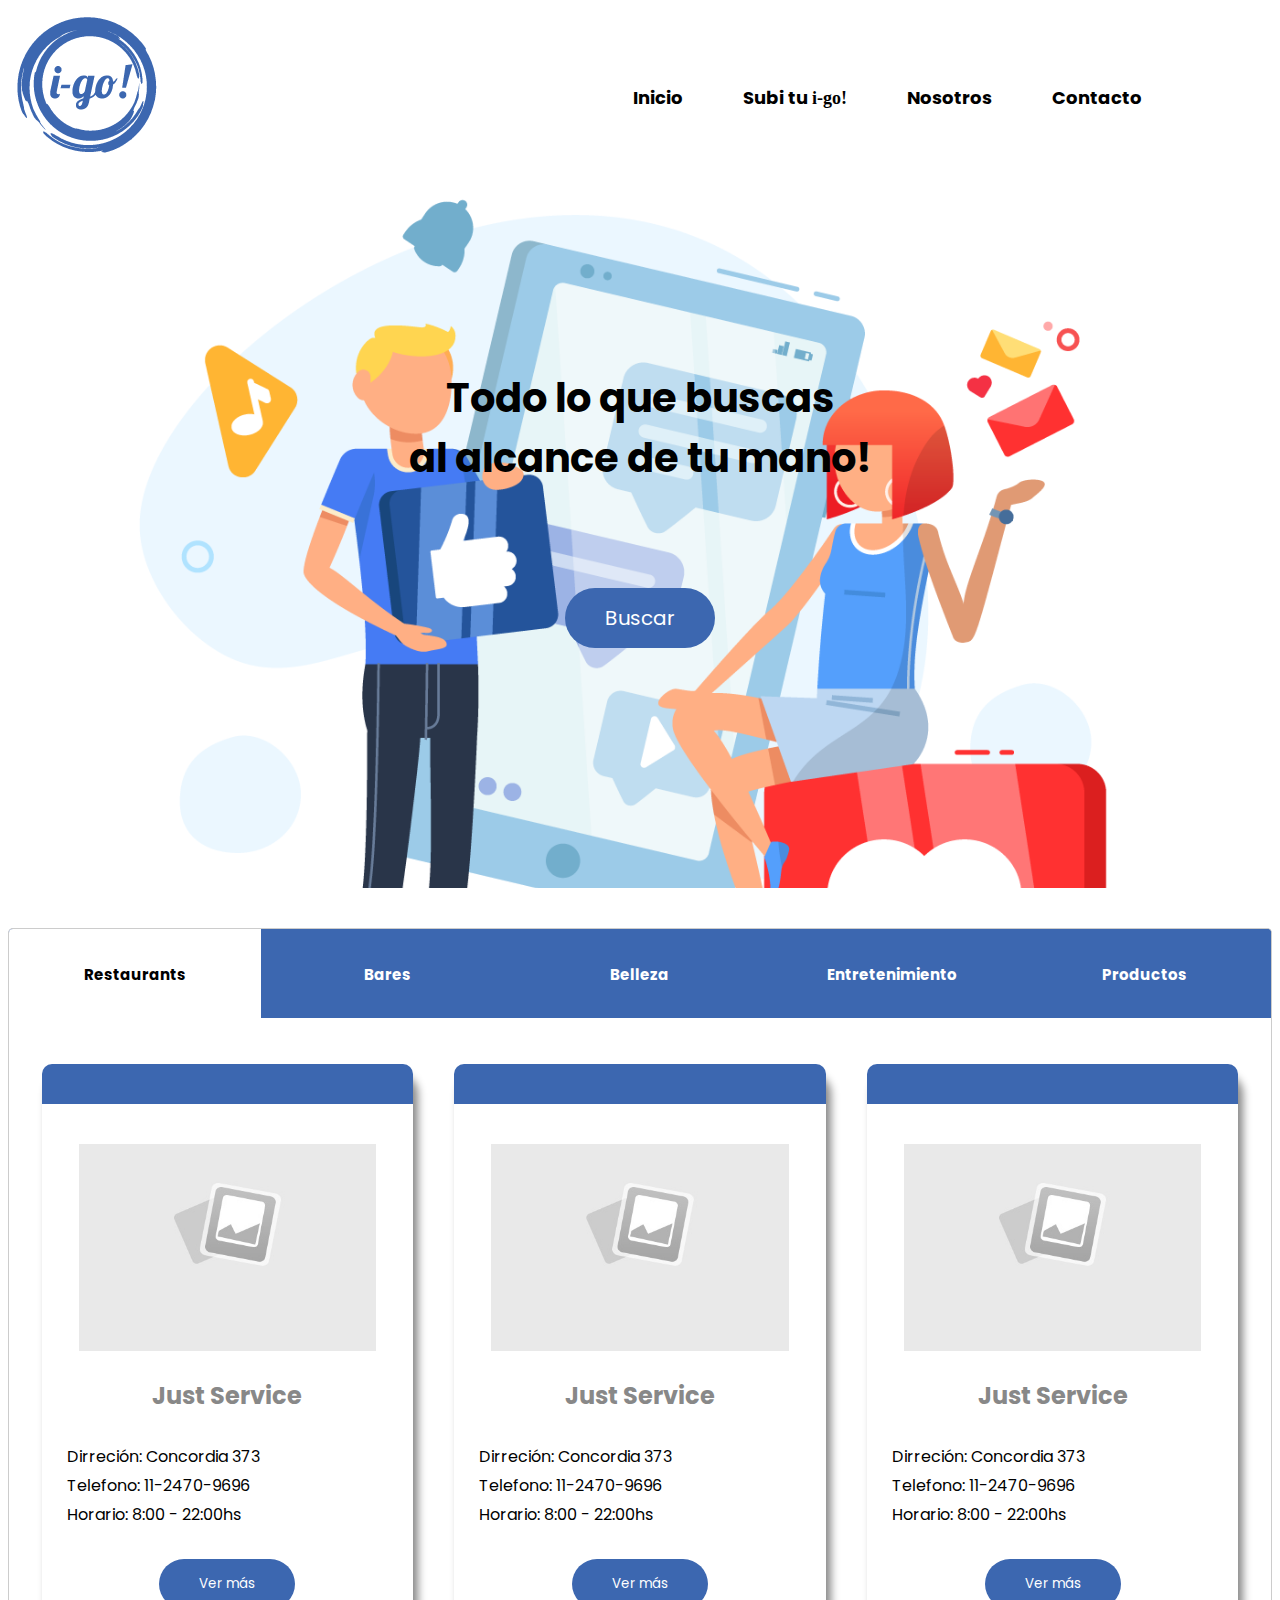
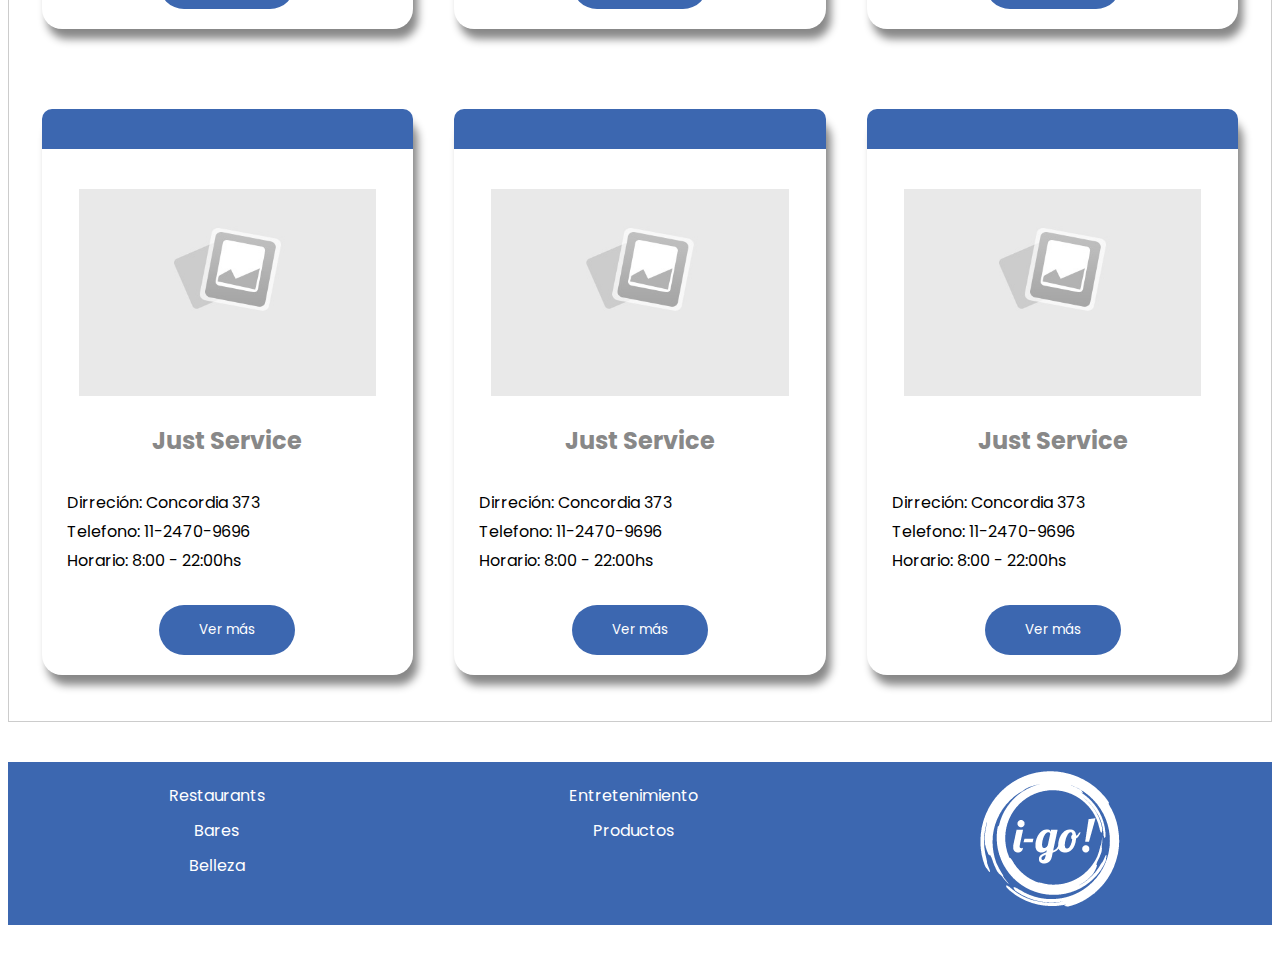
<file: index.html>
<!DOCTYPE html>
<html>
<head>
    <meta charset="utf-8" />
    <meta http-equiv="X-UA-Compatible" content="IE=edge">
    <title>Info Go</title>
    <meta name="viewport" content="width=device-width, initial-scale=1">
    <link rel="stylesheet" type="text/css" media="screen" href="style.css" />
    <link rel="stylesheet" href="https://use.fontawesome.com/releases/v5.3.1/css/all.css" integrity="sha384-mzrmE5qonljUremFsqc01SB46JvROS7bZs3IO2EmfFsd15uHvIt+Y8vEf7N7fWAU" crossorigin="anonymous">
    <link href="https://fonts.googleapis.com/css?family=Poppins" rel="stylesheet">
    <link rel="stylesheet" href="desktop.css">
</head>
<body>
     <header id="header" class="">
            <img class="logo" src="images/logo.png" alt="">
            <button type="" class="toggle" id="boton">
                    <i class="fas fa-bars"></i>
            </button>
            <nav class="main-menu">
                <ul>
                    <li><a href="index.html">Inicio</a></li>
                    <li><a href="subi-tu-i-go.html">Subi tu <span style="font-family:Lobster;">i-go!</span></a></li>
                    <li><a href="nosotros.html">Nosotros</a></li>
                    <li><a href="contacto.html">Contacto</a></li>
                </ul>
            </nav>
    </header>
    <main>
        <section class="slider">
            <h1>Todo lo que buscas<br> al alcance de tu mano!</h1>
            <button class="buscar">Buscar</button>
        </section>
        <section class="categories">
            <!-- Tab links -->
            <div class="tab">
                <button class="tablinks" onclick="openCity(event, 'Restaurants')" id="defaultOpen">Restaurants</button>
                <button class="tablinks" onclick="openCity(event, 'Bares')">Bares</button>
                <button class="tablinks" onclick="openCity(event, 'Belleza')">Belleza</button>
                <button class="tablinks" onclick="openCity(event, 'Entretenimiento')">Entretenimiento</button>
                <button class="tablinks" onclick="openCity(event, 'Productos')">Productos</button>
            </div>
  
            <!-- Tab content -->
            <div id="Restaurants" class="tabcontent">
                <div class="data">
                <article class="data-box">
                    <div class="top"></div>
                    <div class="data-image"><img src="images/fotos.jpg" alt=""></div>
                    <h2 class="data-title">Just Service</h2>
                    <ul>
                        <li>Dirreción: Concordia 373</li>
                        <li>Telefono: 11-2470-9696</li>
                        <li>Horario: 8:00 - 22:00hs</li>
                    </ul>
                    <button class="more-info">Ver más</button>
                </article>
                <article class="data-box">
                    <div class="top"></div>
                    <div class="data-image"><img src="images/fotos.jpg" alt=""></div>
                    <h2 class="data-title">Just Service</h2>
                    <ul>
                        <li>Dirreción: Concordia 373</li>
                        <li>Telefono: 11-2470-9696</li>
                        <li>Horario: 8:00 - 22:00hs</li>
                    </ul>
                    <button class="more-info">Ver más</button>
                </article>
                <article class="data-box">
                    <div class="top"></div>
                    <div class="data-image"><img src="images/fotos.jpg" alt=""></div>
                    <h2 class="data-title">Just Service</h2>
                    <ul>
                        <li>Dirreción: Concordia 373</li>
                        <li>Telefono: 11-2470-9696</li>
                        <li>Horario: 8:00 - 22:00hs</li>
                    </ul>
                    <button class="more-info">Ver más</button>
                </article>
                <article class="data-box">
                    <div class="top"></div>
                    <div class="data-image"><img src="images/fotos.jpg" alt=""></div>
                    <h2 class="data-title">Just Service</h2>
                    <ul>
                        <li>Dirreción: Concordia 373</li>
                        <li>Telefono: 11-2470-9696</li>
                        <li>Horario: 8:00 - 22:00hs</li>
                    </ul>
                    <button class="more-info">Ver más</button>
                </article>
                <article class="data-box">
                    <div class="top"></div>
                    <div class="data-image"><img src="images/fotos.jpg" alt=""></div>
                    <h2 class="data-title">Just Service</h2>
                    <ul>
                        <li>Dirreción: Concordia 373</li>
                        <li>Telefono: 11-2470-9696</li>
                        <li>Horario: 8:00 - 22:00hs</li>
                    </ul>
                    <button class="more-info">Ver más</button>
                </article>
                <article class="data-box">
                    <div class="top"></div>
                    <div class="data-image"><img src="images/fotos.jpg" alt=""></div>
                    <h2 class="data-title">Just Service</h2>
                    <ul>
                        <li>Dirreción: Concordia 373</li>
                        <li>Telefono: 11-2470-9696</li>
                        <li>Horario: 8:00 - 22:00hs</li>
                    </ul>
                    <button class="more-info">Ver más</button>
                </article>
                </div>
            </div>
  
            <div id="Bares" class="tabcontent">
                <h3>Paris</h3>
                <p>Paris is the capital of France.</p> 
            </div>
  
            <div id="Belleza" class="tabcontent">
                <h3>Tokyo</h3>
                <p>Tokyo is the capital of Japan.</p>
            </div>

        
            <div id="Entretenimiento" class="tabcontent">
            </div>
            <div id="Productos" class="tabcontent">
            </div>
                
        </section>
    </main>
    <footer>
        <section class="footer">
            <article class="footer-menu1">
                <ul>
                    <li><a href="">Restaurants</a></li>
                    <li><a href="">Bares</a></li>
                    <li><a href="">Belleza</a></li>
                </ul>
            </article>
            <article class="footer-menu1">
                <ul>
                    <li><a href="">Entretenimiento</a></li>
                    <li><a href="">Productos</a></li>
                    <li><a href=""></a></li>
                </ul>
            </article>
            <article class="footer-menu1">
                <img class="logo" src="images/logoblanco.png" alt="">
            </article>
        </section>
        <section class="copyright"></section>
    </footer>
    <script src="script.js"></script>
</body>
</html>
</file>
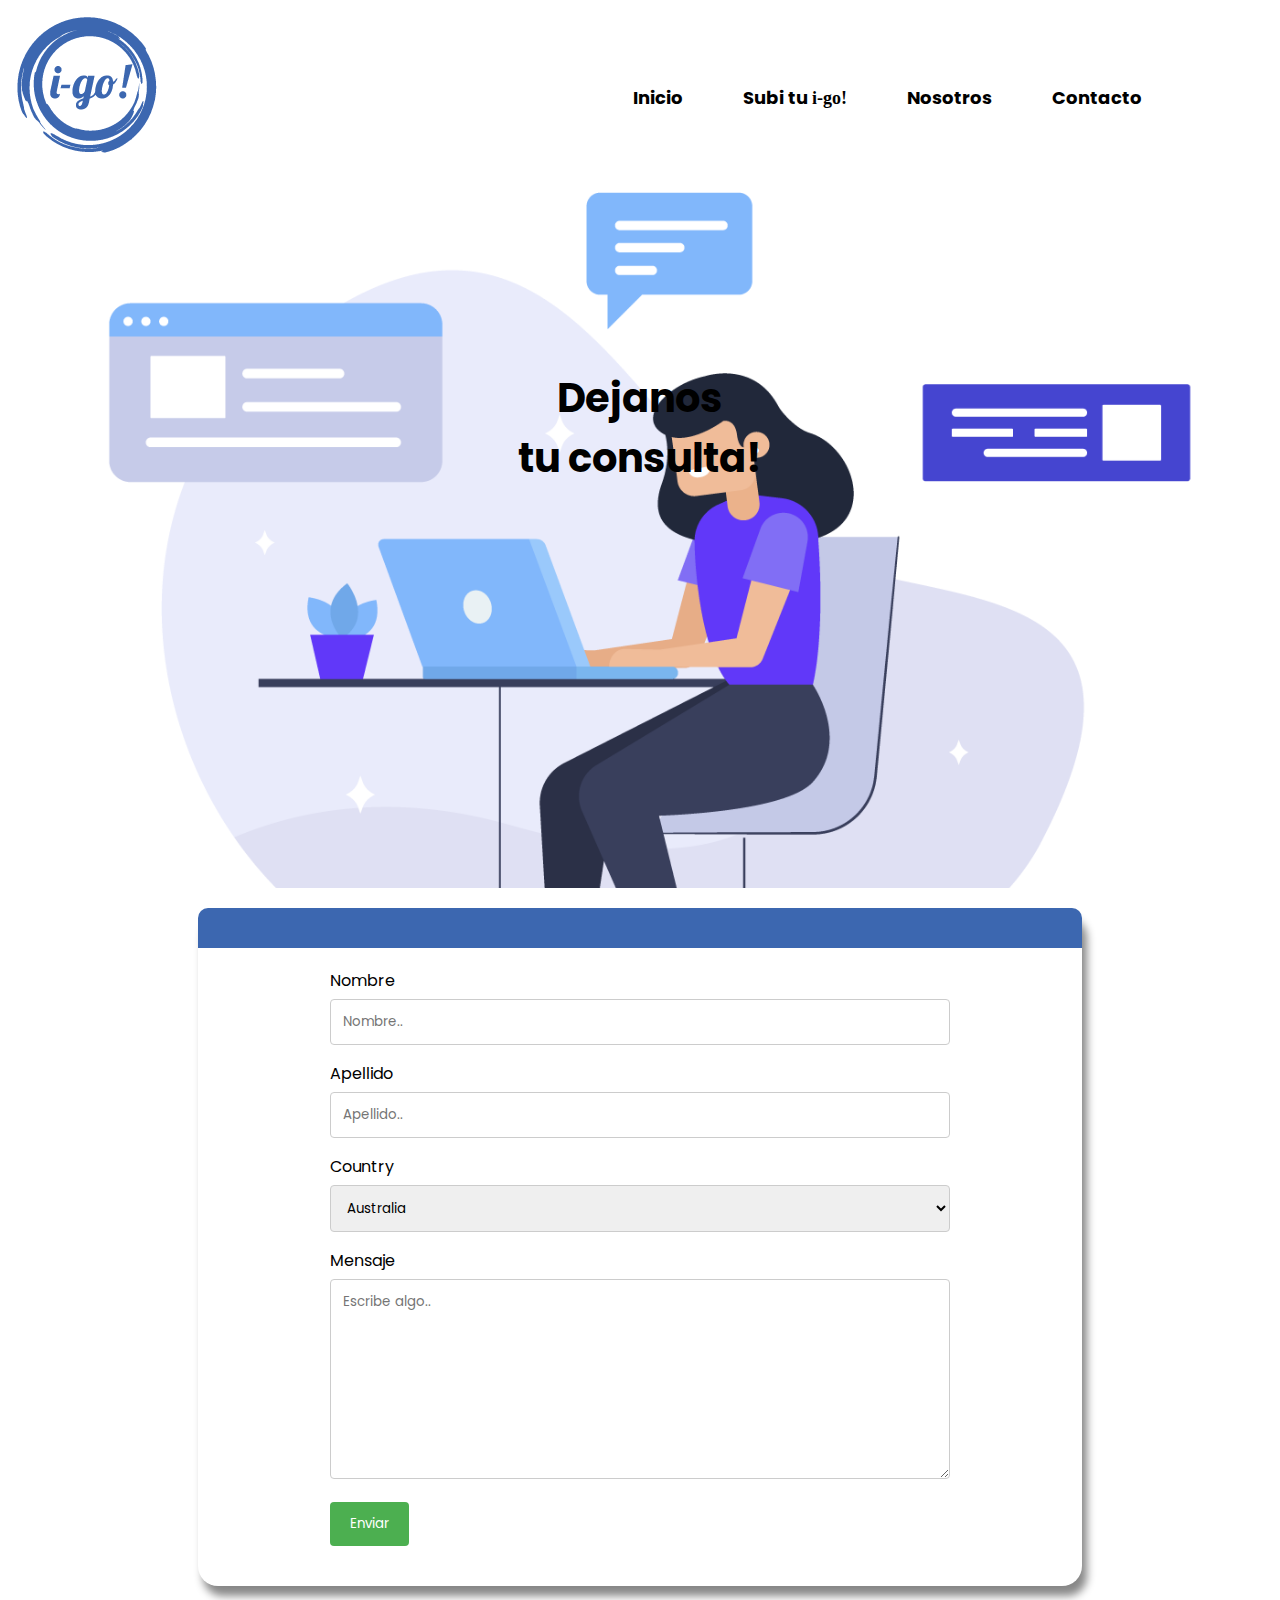
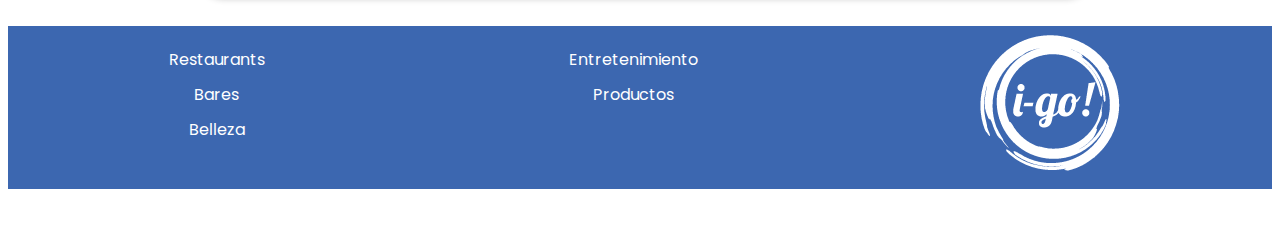
<file: contacto.html>
<!DOCTYPE html>
<html>
<head>
    <meta charset="utf-8" />
    <meta http-equiv="X-UA-Compatible" content="IE=edge">
    <title>Info Go</title>
    <meta name="viewport" content="width=device-width, initial-scale=1">
    <link rel="stylesheet" type="text/css" media="screen" href="style.css" />
    <link rel="stylesheet" href="https://use.fontawesome.com/releases/v5.3.1/css/all.css" integrity="sha384-mzrmE5qonljUremFsqc01SB46JvROS7bZs3IO2EmfFsd15uHvIt+Y8vEf7N7fWAU" crossorigin="anonymous">
    <link href="https://fonts.googleapis.com/css?family=Poppins" rel="stylesheet">
    <link rel="stylesheet" href="desktop.css">
</head>
<body>
     <header id="header" class="">
            <img class="logo" src="images/logo.png" alt="">
            <button type="" class="toggle" id="boton">
                    <i class="fas fa-bars"></i>
            </button>
            <nav class="main-menu">
                <ul> 
                    <li><a href="index.html">Inicio</a></li>
                    <li><a href="subi-tu-i-go.html">Subi tu <span style="font-family:Lobster;">i-go!</span></a></li>
                    <li><a href="nosotros.html">Nosotros</a></li>
                    <li><a href="contacto.html">Contacto</a></li>
                 </ul>
            </nav>
    </header>
    <main>
        <section class="slider slidercontacto">
            <h1>Dejanos<br> tu consulta!</h1>
        </section>
        <section class="contacto">
            <div class="top"></div>
            <div class="container">
                <form action="action_page.php">
              
                  <label for="fname">Nombre</label>
                  <input type="text" id="fname" name="firstname" placeholder="Nombre..">
              
                  <label for="lname">Apellido</label>
                  <input type="text" id="lname" name="lastname" placeholder="Apellido..">
              
                  <label for="country">Country</label>
                  <select id="country" name="country">
                    <option value="australia">Australia</option>
                    <option value="canada">Canada</option>
                    <option value="usa">USA</option>
                  </select>
              
                  <label for="subject">Mensaje</label>
                  <textarea id="subject" name="subject" placeholder="Escribe algo.." style="height:200px"></textarea>
              
                  <input type="submit" value="Enviar">
              
                </form>
              </div>
        </section>
    </main>
    <footer>
        <section class="footer">
            <article class="footer-menu1">
                <ul>
                    <li><a href="">Restaurants</a></li>
                    <li><a href="">Bares</a></li>
                    <li><a href="">Belleza</a></li>
                </ul>
            </article>
            <article class="footer-menu1">
                <ul>
                    <li><a href="">Entretenimiento</a></li>
                    <li><a href="">Productos</a></li>
                    <li><a href=""></a></li>
                </ul>
            </article>
            <article class="footer-menu1">
                <img class="logo" src="images/logoblanco.png" alt="">
            </article>
        </section>
        <section class="copyright"></section>
    </footer>
    <script src="script.js"></script>
</body>
</html>
</file>
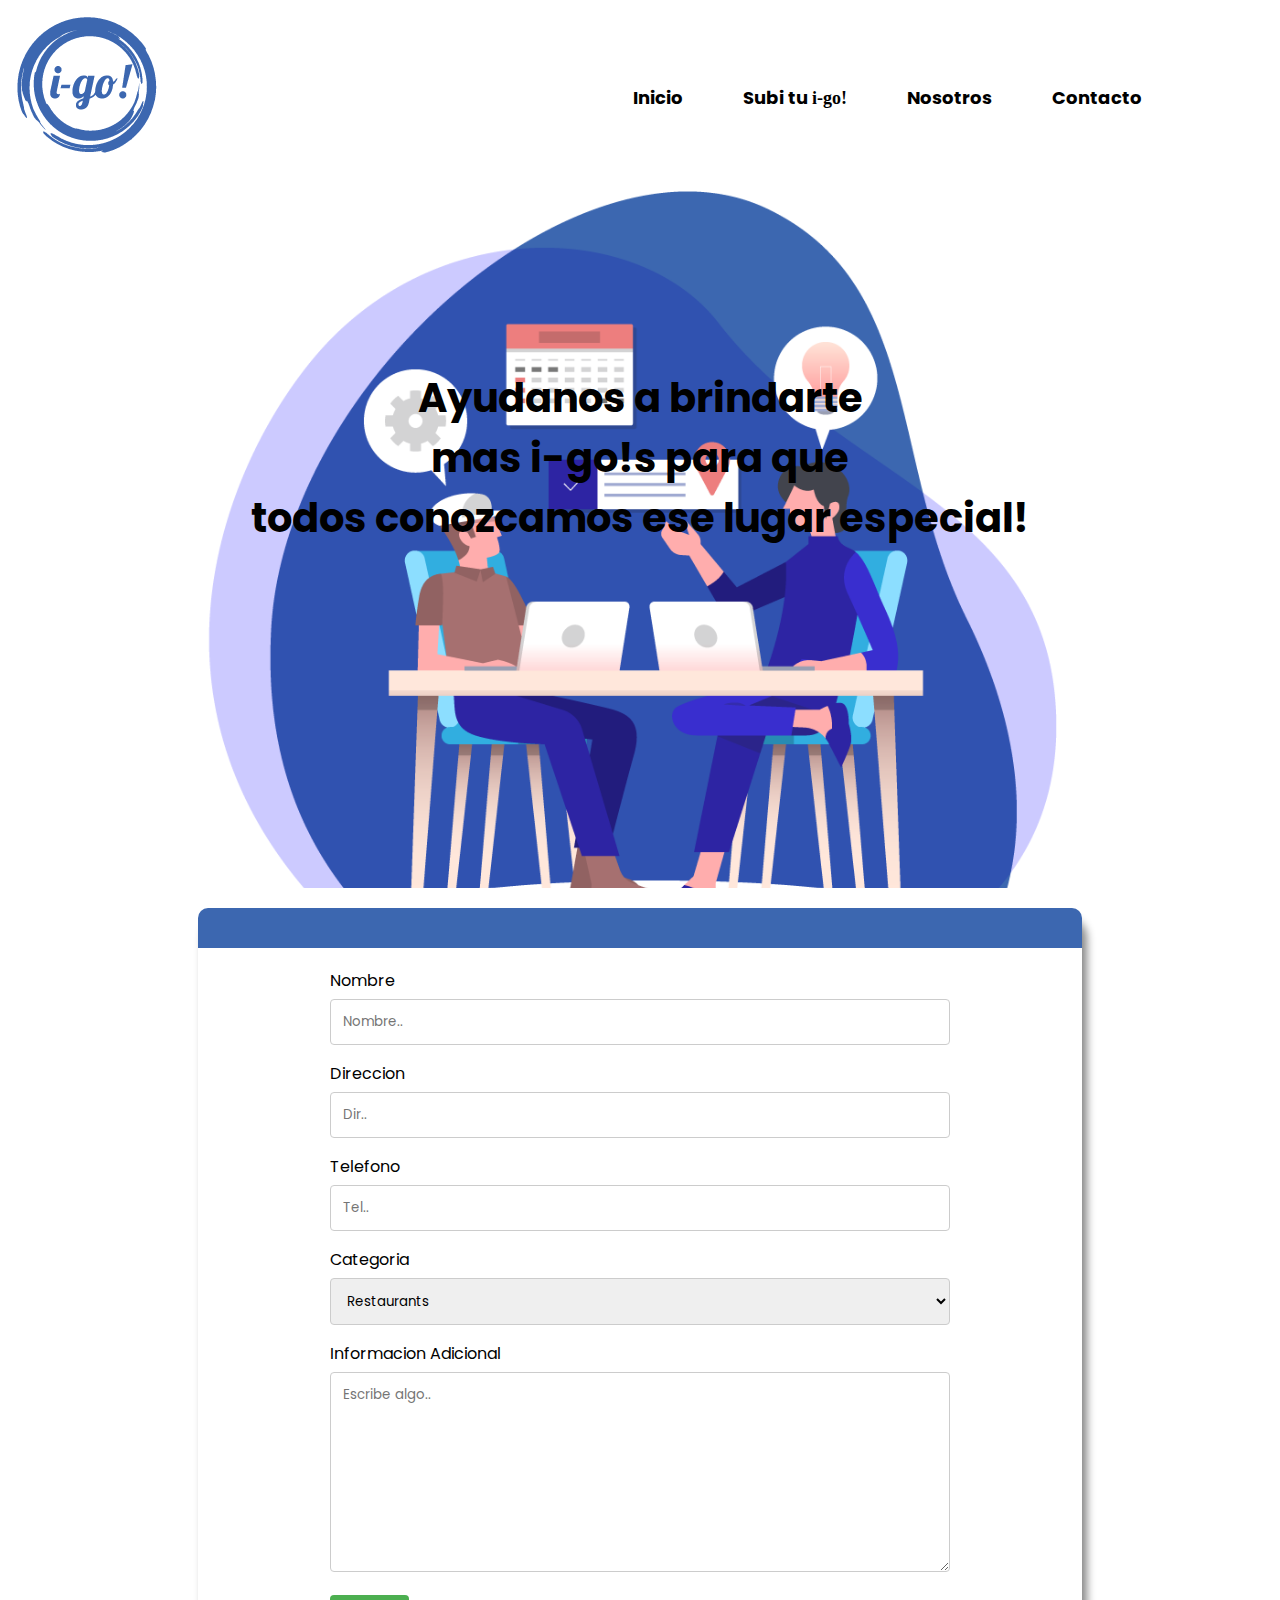
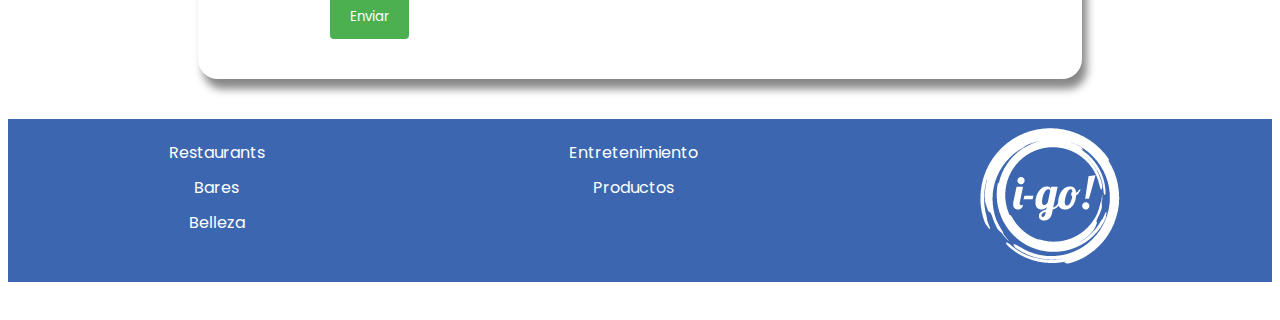
<file: subi-tu-i-go.html>
<!DOCTYPE html>
<html>
<head>
    <meta charset="utf-8" />
    <meta http-equiv="X-UA-Compatible" content="IE=edge">
    <title>Info Go</title>
    <meta name="viewport" content="width=device-width, initial-scale=1">
    <link rel="stylesheet" type="text/css" media="screen" href="style.css" />
    <link rel="stylesheet" href="https://use.fontawesome.com/releases/v5.3.1/css/all.css" integrity="sha384-mzrmE5qonljUremFsqc01SB46JvROS7bZs3IO2EmfFsd15uHvIt+Y8vEf7N7fWAU" crossorigin="anonymous">
    <link href="https://fonts.googleapis.com/css?family=Poppins" rel="stylesheet">
    <link rel="stylesheet" href="desktop.css">
</head>
<body>
     <header id="header" class="">
            <img class="logo" src="images/logo.png" alt="">
            <button type="" class="toggle" id="boton">
                    <i class="fas fa-bars"></i>
            </button>
            <nav class="main-menu">
                <ul> 
                    <li><a href="index.html">Inicio</a></li>
                    <li><a href="subi-tu-i-go.html">Subi tu <span style="font-family:Lobster;">i-go!</span></a></li>
                    <li><a href="nosotros.html">Nosotros</a></li>
                    <li><a href="contacto.html">Contacto</a></li>
                 </ul>
            </nav>
    </header>
    <main>
        <section class="slider slidersubi">
            <h1>Ayudanos a brindarte<br> mas i-go!s para que <br>todos conozcamos ese lugar especial!</h1>
        </section>
        <section class="contacto">
            <div class="top"></div>
            <div class="container">
                <form action="action_page.php">
              
                    <label for="fname">Nombre</label>
                    <input type="text" id="fname" name="firstname" placeholder="Nombre..">
                    <label for="lname">Direccion</label>
                    <input type="text" id="lname" name="direction" placeholder="Dir..">
                    <label for="telephone">Telefono</label>
                    <input type="text" id="lname" name="telephone" placeholder="Tel..">
                    <label for="category">Categoria</label>
                    <select id="category" name="category">
                        <option value="restaurants">Restaurants</option>
                        <option value="bares">Bares</option>
                        <option value="belleza">Belleza</option>
                        <option value="entretenimiento">Entretenimiento</option>
                        <option value="productos">Productos</option>
                    </select>
                
                    <label for="subject">Informacion Adicional</label>
                    <textarea id="subject" name="subject" placeholder="Escribe algo.." style="height:200px"></textarea>
                
                    <input type="submit" value="Enviar">
                
                </form>
            </div>
        </section>
    </main>
    <footer>
        <section class="footer">
            <article class="footer-menu1">
                <ul>
                    <li><a href="">Restaurants</a></li>
                    <li><a href="">Bares</a></li>
                    <li><a href="">Belleza</a></li>
                </ul>
            </article>
            <article class="footer-menu1">
                <ul>
                    <li><a href="">Entretenimiento</a></li>
                    <li><a href="">Productos</a></li>
                    <li><a href=""></a></li>
                </ul>
            </article>
            <article class="footer-menu1">
                <img class="logo" src="images/logoblanco.png" alt="">
            </article>
        </section>
        <section class="copyright"></section>
    </footer>
    <script src="script.js"></script>
</body>
</html>
</file>
<file: style.css>
/*style.css*/
* {
    box-sizing: border-box;
    font-family: 'Poppins', sans-serif;
}
header{
    height: 160px;
}
header button{
    display: block;
}
.toggle{
    background: none;
    border:none;
    float: right;
    margin: 60px 20px;
}

button i{
    color:#3c67b0;
    font-size: 30px;
}
.main-menu{
    display: none;
    padding: 50px 100px;
}
.main-menu ul{
    list-style: none;
    display: flex;
    flex-direction: row;
}
.main-menu a{
    text-decoration: none;
    padding: 10px 20px;
    color:black;
    font-size:18px;
    font-weight: bold;
    transition: all 0.3s;
}

.main-menu a:hover{
    background: #3c67b0;
    border-radius: 25px; 
    padding: 10px 20px;
    color:white;
}

.slider{
    background-image: url("images/home.png");
    background-repeat: no-repeat;
    background-size: cover;
    background-position-y: 160px;
    height:80vh;
    text-align: center;
    background-attachment: fixed;
}

.slider h1{
    font-size: 40px;
    text-align: center;
    margin: 0 auto;
    padding: 200px 0 100px 0;
}

.buscar{
    background: #3c67b0;
    border-radius:50px;
    color:white;
    font-size:20px;
    padding: 15px 40px;
    border: none;
    transition: transform 0.5s;
}
.buscar:hover{
    transform: scale(1.1);
}
.categories{
    margin-top: 40px;
}
.data-box{
    width: 90%;
    border-radius: 20px;
    box-shadow: 5px 10px 8px #888888;
    margin: 40px auto;
    text-align: center;
    transition: transform 0.3s;
}

.data-box:hover{
    transform:scale(1.1);
}

.data-box img{
    width: 80%;
    margin: 40px auto 0px auto;
}

.data-box .logocliente{
    width: 100px;
}

.data-box h4{
    text-align: justify;
}

.data-box ul{
    list-style: none;
    margin:0; 
    padding: 10px 20px 30px 20px;
    text-align: justify;
}
.data-box li{
    padding: 2px 5px;
}
.data-title{
    color:#888888;
}
.top{
    background: #3c67b0;
    height: 40px;
    border-top-left-radius: 10px;
    border-top-right-radius: 10px;
}

.more-info{
    background: #3c67b0;
    border-radius:50px;
    color:white;
    padding: 15px 40px;
    border: none;
    margin-bottom: 20px;
    transition: transform 0.4s;
}

.more-info:hover{
    transform: scale(1.2);
}

.footer{
    margin-top:40px; 
    background: #3c67b0;
    display: flex;
    flex-direction: wrap;
    flex-wrap: wrap
}

.footer-menu1{
    width: 100%;
    text-align: center;
}
.footer-menu1 ul{
    display: flex;
    flex-direction: column;
    list-style: none;
    justify-content: space-between;
    padding: 0;
}
.footer-menu1 li{
    padding: 5px;
}
.footer-menu1 a{
    text-decoration: none;
    color:white;
    transition: all 0.3s;
}

.footer-menu1 a:hover{
    background: white;
    border-radius: 25px; 
    padding: 10px 20px;
    color:#3c67b0;
}
.copyright{
    height:30px;
}

/* Style the tab */
.tab {
    overflow: hidden;
    border: 1px solid #ccc;
    border-bottom: 0px;
    background-color: #3c67b0;
    border-top-right-radius: 5px;
    border-top-left-radius: 5px;
    height: 90px;
    display: flex;
}

/* Style the buttons that are used to open the tab content */
.tab button {
    background-color: inherit;
    float: left;
    border: none;
    outline: none;
    cursor: pointer;
    padding: 14px 16px;
    transition: 0.3s;
    height: 90px;
    width: 20%;
    font-size: 15px;
    font-weight: bold;
    color:white;
}

/* Change background color of buttons on hover */
.tab button:hover {
    background-color: white;
    color:black;
}

/* Create an active/current tablink class */
.tab button.active {
    background-color: white;
    color:black;
}

/* Style the tab content */
.tabcontent {
    display: none;
    padding: 6px 12px;
    border: 1px solid #ccc;
    border-top: none;
}

.data{
    display: flex;
    flex-direction: row;
    flex-wrap: wrap;
    justify-content: space-between;
}

/* contacto */
.contacto{
    width: 70%;
    margin: 20px auto;
    border-radius: 20px;
    box-shadow: 5px 10px 8px #888888;
}
.contacto .container{
    width: 70%;
    margin: 0 auto;
    padding-top: 20px;
    padding-bottom: 40px;
    
}
input[type=text], select, textarea {
    width: 100%; /* Full width */
    padding: 12px; /* Some padding */  
    border: 1px solid #ccc; /* Gray border */
    border-radius: 4px; /* Rounded borders */
    box-sizing: border-box; /* Make sure that padding and width stays in place */
    margin-top: 6px; /* Add a top margin */
    margin-bottom: 16px; /* Bottom margin */
    resize: vertical /* Allow the user to vertically resize the textarea (not horizontally) */
}

input[type=submit] {
    background-color: #4CAF50;
    color: white;
    padding: 12px 20px;
    border: none;
    border-radius: 4px;
    cursor: pointer;
}

input[type=submit]:hover {
    background-color: #45a049;
}
.slidercontacto{
    background-image: url("images/contacto3.png");
}

/* subi tu i-go */

.slidersubi{
    background-image: url("images/subi2.png");
}
</file>
<file: desktop.css>
@media (min-width:1000px){
    
    .main-menu{
        display: inline-block;
        float: right;
    }
    header button{
        display: none;
    }
    nav ul{
        display: flex;
        list-style: none;
    }
    nav li{
        margin: 10px;
    }
    .data-box{
        width: 30%;
    }
    .footer-menu1{
        width: 33%;
    }
}
</file>
